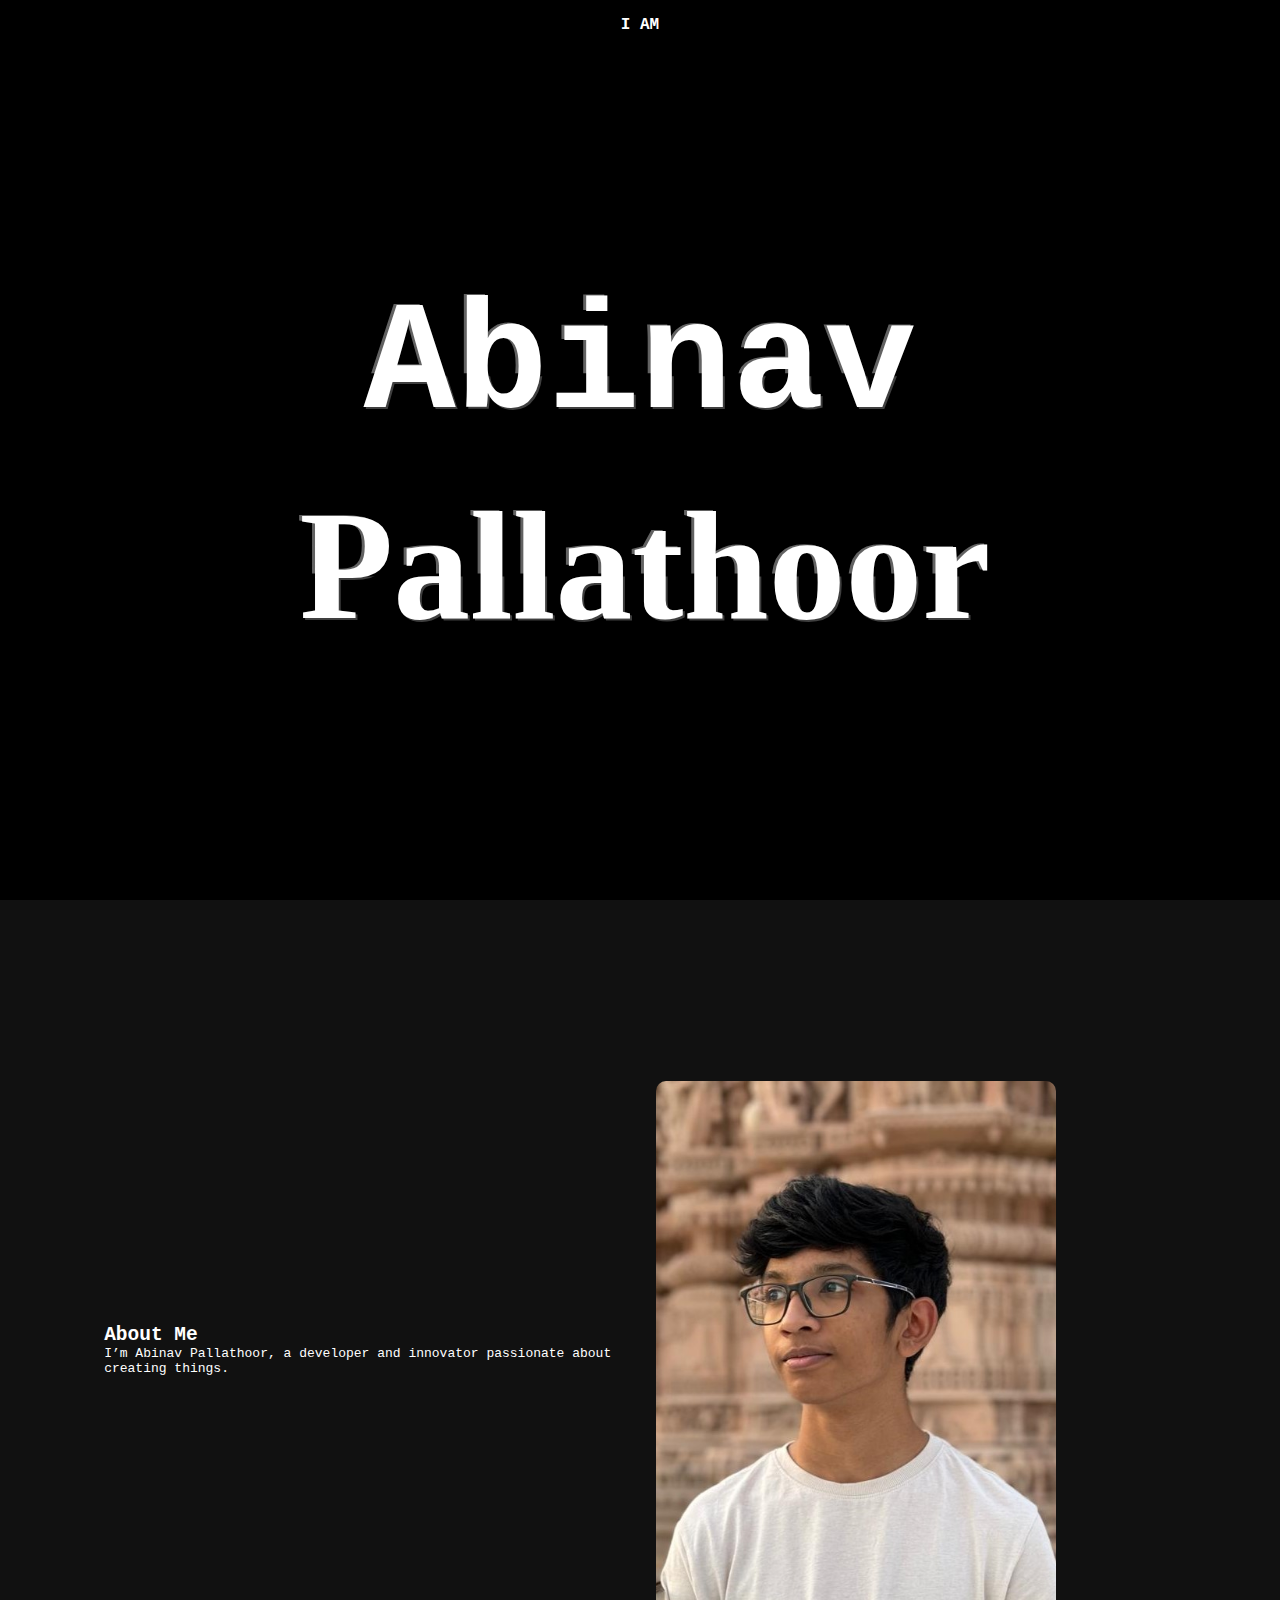
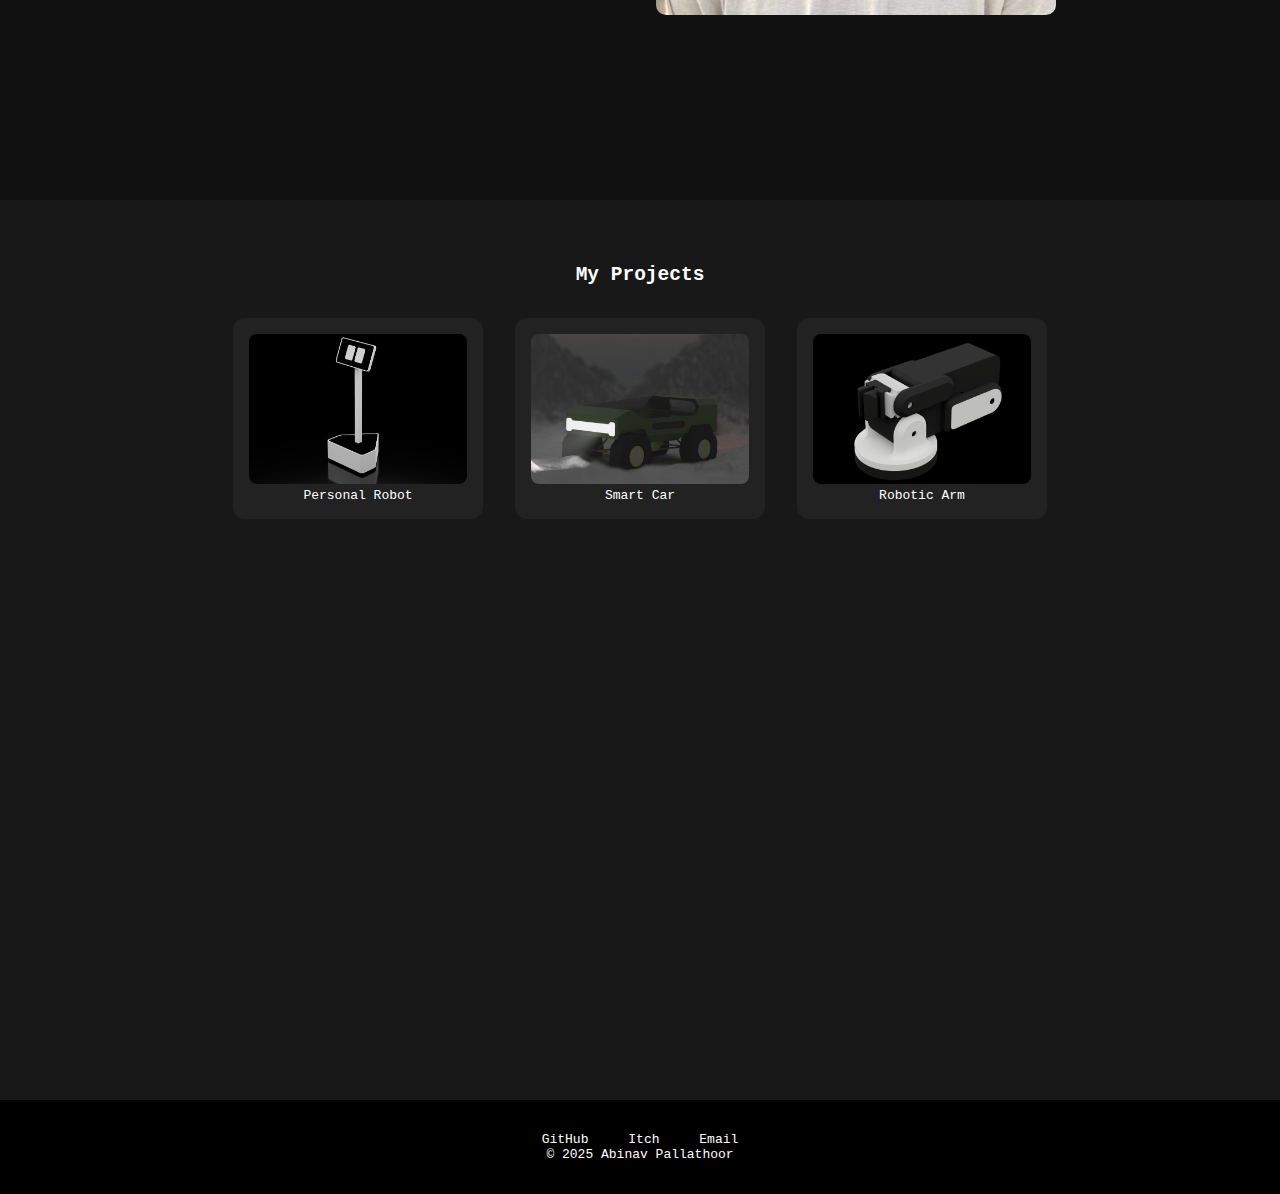
<file: index.html>
<!DOCTYPE html>
<html lang="en">
<head>
  <meta charset="UTF-8" />
  <meta name="viewport" content="width=device-width, initial-scale=1.0" />
  <title>Abinav | Personal Webpage</title>
  <link rel="stylesheet" href="styles.css" />
</head>
<body>
  <nav>
    <div class="dropdown">
      <span id="navText">I AM</span>
      <div class="dropdown-content">
        <a href="#about">I AM Abinav Pallathoor</a>
        <a href="#projects">I AM a Maker</a>
      </div>
    </div>
  </nav>

  <section class="hero">
    <div id="glitch-name" class="glitch-text" data-text="Abinav">Abinav</div>
    <div id="glitch-surname" class="glitch-text" data-text="Pallathoor">Pallathoor</div>
    <div class="grain"></div>
  </section>

  <section id="about">
    <div class="about-content">
      <div class="text">
        <h2>About Me</h2>
        <p>I’m Abinav Pallathoor, a developer and innovator passionate about creating things.</p>
      </div>
      <div class="image-container">
        <img id="profile-pic" src="profile_pics/profile1.jpg" alt="Profile Picture" />
      </div>
    </div>
  </section>

  <section id="projects">
    <h2>My Projects</h2>
    <div class="project-cards">
      <a href="https://example.com/robot" class="card">
        <img src="project_images/robot.jpg" alt="Robot" />
        <p>Personal Robot</p>
      </a>
      <a href="https://example.com/car" class="card">
        <img src="project_images/car.jpg" alt="Car" />
        <p>Smart Car</p>
      </a>
      <a href="https://example.com/arm" class="card">
        <img src="project_images/arm.jpg" alt="Robotic Arm" />
        <p>Robotic Arm</p>
      </a>
    </div>
  </section>

  <footer>
    <div class="socials">
      <a href="https://github.com/AbinavPallathoor/">GitHub</a>
      <a href="https://abinav-pallathoor.itch.io/">Itch</a>
      <a href="mailto:abinav.pallathoor@gmail.com">Email</a>
    </div>
    <p>&copy; 2025 Abinav Pallathoor</p>
  </footer>

  <script src="script.js"></script>
</body>
</html>
</file>
<file: styles.css>
* {
    margin: 0;
    padding: 0;
    box-sizing: border-box;
  }
  
  body {
    background: black;
    color: white;
    font-family: monospace;
    overflow-x: hidden;
    scroll-snap-type: y mandatory; /* Enabling scroll snapping */
    height: 100vh;
    overflow-y: scroll;
  }
  
  section {
    scroll-snap-align: start; /* Each section snaps to the top of the viewport */
  }
  
  nav {
    position: fixed;
    font-size: large;
    width: 100%;
    text-align: center;
    background: black;
    padding: 1rem 0;
    z-index: 10;
  }
  
  .dropdown {
    position: relative;
    display: inline-block;
    color: white;
    font-weight: bold;
    cursor: pointer;
  }
  
  .dropdown-content {
    display: none;
    position: absolute;
    background-color: #222;
    min-width: 200px;
    text-align: left;
    padding: 10px;
    box-shadow: 0px 8px 16px rgba(0, 0, 0, 0.5);
    z-index: 1;
  }
  
  .dropdown-content a {
    color: white;
    text-decoration: none;
    display: block;
    padding: 8px;
  }
  
  .dropdown:hover .dropdown-content {
    display: block;
  }
  
  .hero {
    height: 100vh; /* Hero section takes full viewport height */
    display: flex;
    flex-direction: column;
    justify-content: center;
    align-items: center;
    gap: 1rem;
    position: relative;
    text-align: center;
    padding-top: 4rem;
    overflow: hidden;
    background: black;
  }
  
  .glitch-text {
    position: relative;
    font-size: 12vw;
    font-weight: bold;
    color: white;
    line-height: 1;
    height: 1.2em;
    transition: transform 0.1s;
  }
  
  .glitch-text::before,
  .glitch-text::after {
    content: attr(data-text);
    position: absolute;
    left: 0;
    top: 0;
    width: 100%;
    font-weight: bold;
    overflow: hidden;
    z-index: -1;
  }
  
  .glitch-text::before {
    color: #626262;
    transform: translate(-3px, -1px);
    clip-path: inset(0 0 45% 0);
    animation: glitch-anim 1s infinite linear alternate-reverse;
  }
  
  .glitch-text::after {
    color: #3f3f3f;
    transform: translate(2px, 2px);
    clip-path: inset(55% 0 0 0);
    animation: glitch-anim2 1s infinite linear alternate-reverse;
  }
  
  @keyframes glitch-anim {
    0% {
      clip-path: inset(80% 0 0 0);
    }
    25% {
      clip-path: inset(10% 0 85% 0);
    }
    50% {
      clip-path: inset(50% 0 30% 0);
    }
    75% {
      clip-path: inset(0 0 80% 0);
    }
    100% {
      clip-path: inset(25% 0 55% 0);
    }
  }
  
  @keyframes glitch-anim2 {
    0% {
      clip-path: inset(0 0 70% 0);
    }
    25% {
      clip-path: inset(50% 0 40% 0);
    }
    50% {
      clip-path: inset(10% 0 60% 0);
    }
    75% {
      clip-path: inset(70% 0 20% 0);
    }
    100% {
      clip-path: inset(0 0 100% 0);
    }
  }
  
  /* Updated grain effect for hero */
  .hero .grain {
    position: absolute;
    inset: 0;
    background: url('https://www.transparenttextures.com/patterns/asfalt-dark.png');
    opacity: 0.2;
    pointer-events: none;
    z-index: 5;
    animation: grain-animation 0.5s infinite;
  }
  
  @keyframes grain-animation {
    0% {
      background-position: 0 0;
    }
    50% {
      background-position: 100% 100%;
    }
    100% {
      background-position: 0 0;
    }
  }
  
  #about {
    height: 100vh; /* Full viewport height */
    display: flex;
    align-items: center;
    justify-content: center;
    padding: 4rem 2rem;
    background-color: #111;
  }
  
  .about-content {
    display: flex;
    flex-direction: row;
    max-width: 1200px;
    gap: 2rem;
    flex-wrap: wrap;
    align-items: center;
  }
  
  .about-content .text {
    flex: 1;
  }
  
  .about-content .image-container {
    flex: 1;
  }
  
  .about-content img {
    width: 100%;
    max-width: 400px;
    border-radius: 10px;
  }
  
  #projects {
    height: 100vh; /* Full viewport height */
    padding: 4rem 2rem;
    background-color: #181818;
    text-align: center;
    scroll-snap-align: start; /* Ensures this section snaps to the top */
  }
  
  .project-cards {
    display: flex;
    flex-wrap: wrap;
    gap: 2rem;
    justify-content: center;
    margin-top: 2rem;
  }
  
  .card {
    background-color: #222;
    padding: 1rem;
    border-radius: 12px;
    text-align: center;
    width: 250px;
    transition: transform 0.2s;
    text-decoration: none;
    color: white;
  }
  
  .card:hover {
    transform: scale(1.05);
    background-color: #333;
  }
  
  .card img {
    width: 100%;
    height: 150px;
    object-fit: cover;
    border-radius: 8px;
  }
  
  footer {
    background-color: black;
    text-align: center;
    padding: 2rem 1rem;
  }
  
  footer .socials a {
    margin: 0 1rem;
    color: white;
    text-decoration: none;
  }
  
  footer .socials a:hover {
    color: #00ffee;
  }
</file>
